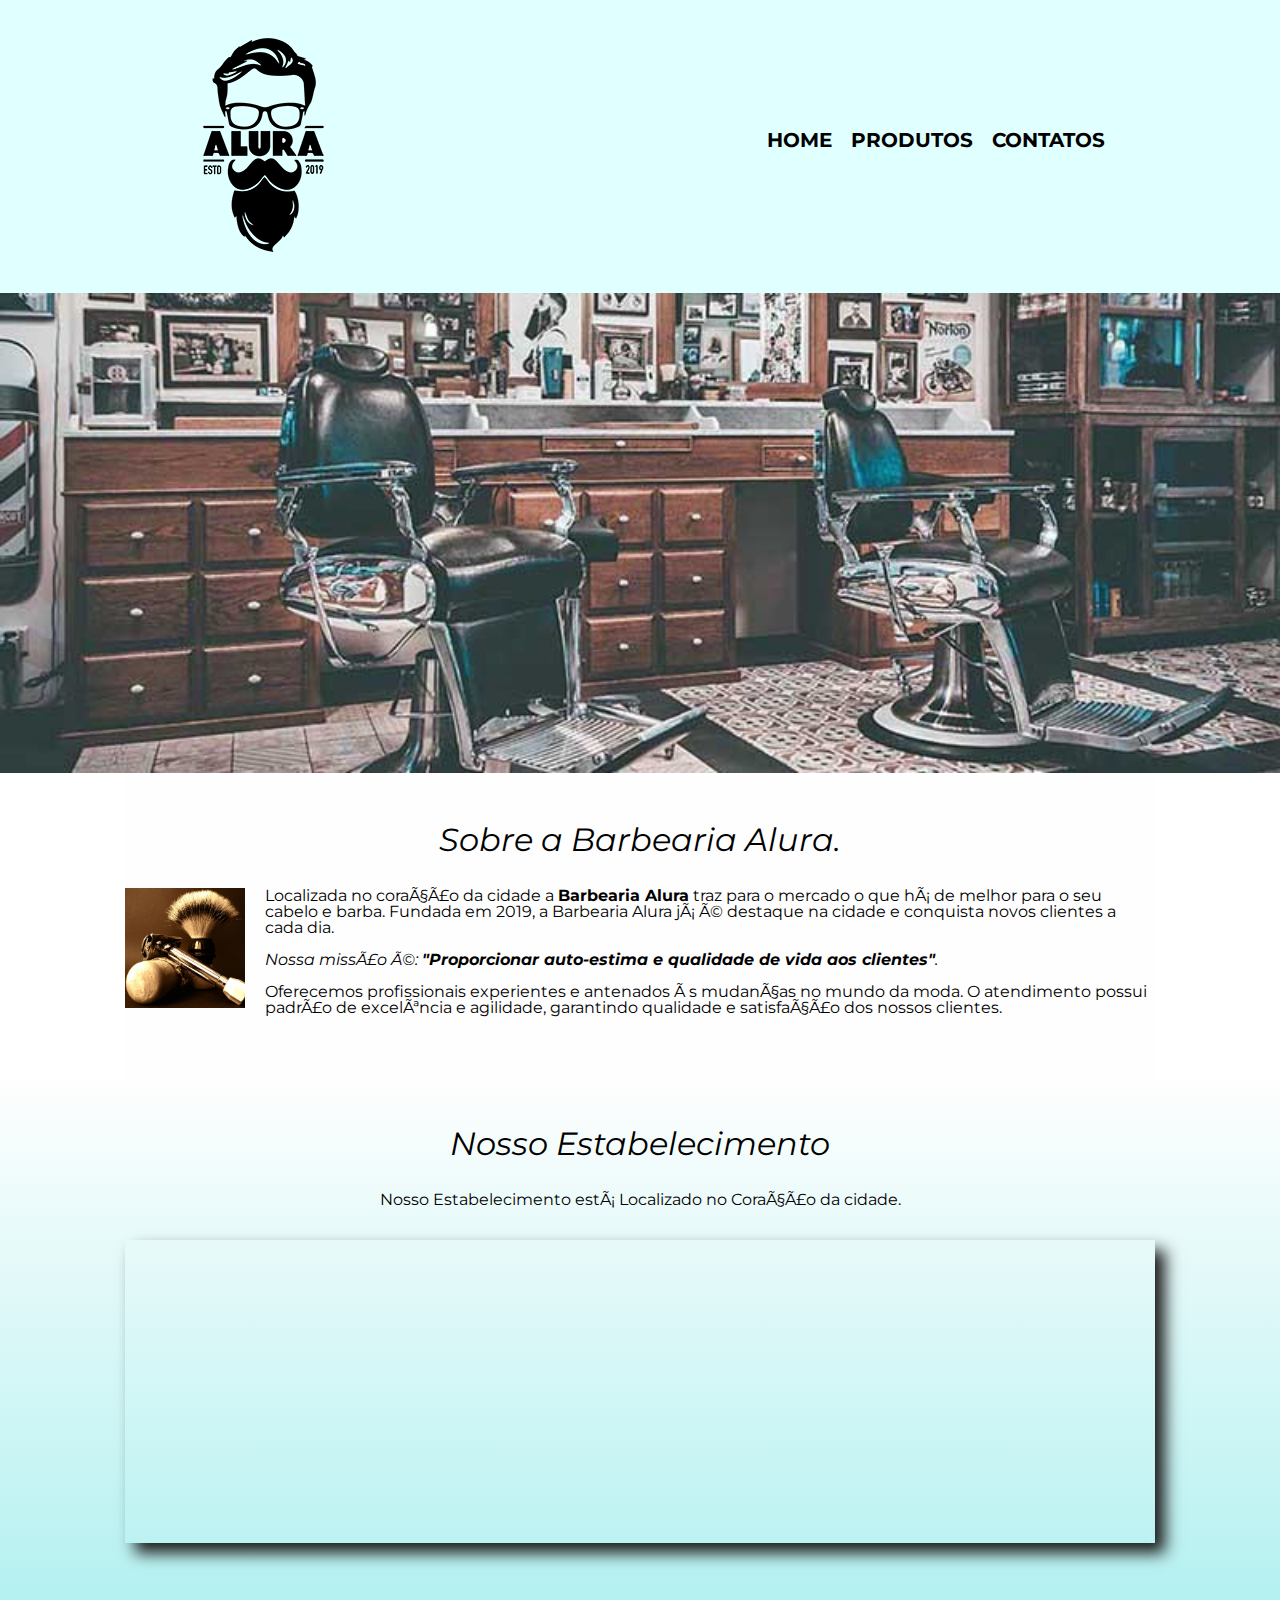
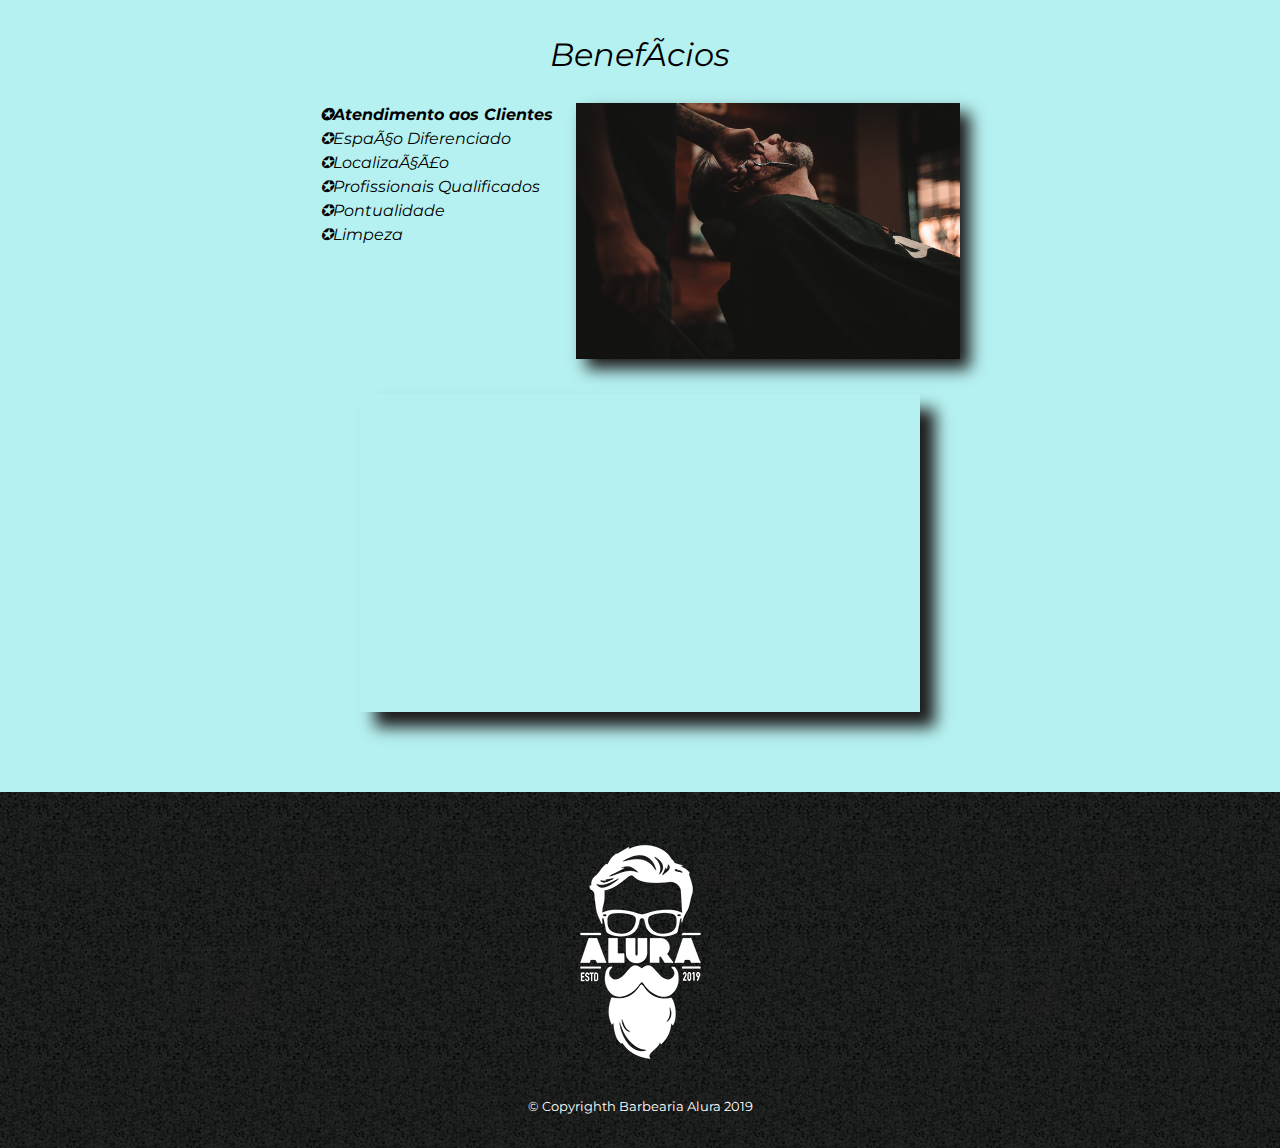
<file: index.html>
<!DOCTYPE html>
<html lang="pt-br">
    <head>
        <meta charset="UFT-8">
        <meta name="viewport" content="width=device-width, initial-scale=1.0">
        <title>Barbearia Alura</title>
        
        <link rel="stylesheet" href="reset.css">
        <link rel="stylesheet" href="style.css">
        <link href="https://fonts.googleapis.com/css?family=Montserrat&display=swap" rel="stylesheet">
       
    </head>

    <body>
        <header>
            <div class="caixa">
                <h1><img src="logo.png" alt="Logo da Barbearia Alura"></h1>

                    <nav>
                    <ul>
                        <li><a href="index.html">Home</a></li>
                        <li><a href="Produtos/produtos.html">Produtos</a></li>
                        <li><a href="Contato/contato.html">Contatos</a></li>
                    </ul>
                    </nav>
            </div>    
        </header>

            <img class="banner" src="banner.jpg">

            <main>

                <section class="principal">
                <h2 class="titulo-principal">Sobre a Barbearia Alura.</h2>
                
                <img src="utensilios.jpg" class="utensilios" alt="Utensilios de um Barbeiro">

                <p >Localizada no coração da cidade a <strong>Barbearia Alura</strong> traz para o mercado o que há de melhor para o seu cabelo e barba. Fundada em 2019, a Barbearia Alura já é destaque na cidade 
        e conquista novos clientes a cada dia.</p>

                <p id="missao"><em> Nossa missão é: <strong>"Proporcionar auto-estima e qualidade de vida aos clientes"</strong>.</em></p>

                <p>Oferecemos profissionais experientes e antenados às mudanças no mundo da moda. O atendimento possui padrão de excelência e agilidade, garantindo qualidade 
        e satisfação dos nossos clientes.</p>
                </section>

                <section class="mapa">
                    <h3 class="titulo-principal">Nosso Estabelecimento</h3>
                    <p>Nosso Estabelecimento está Localizado no Coração da cidade.</p>

                    <div class="mapa-conteudo">
                        <iframe src="https://www.google.com/maps/embed?pb=!1m18!1m12!1m3!1d3657.1066935141293!2d-46.65391084890365!3d-23.564611267523468!2m3!1f0!2f0!3f0!3m2!1i1024!2i768!4f13.1!3m3!1m2!1s0x94ce59541c6c79c3%3A0x36b90a85f0f8cb33!2sGrupo%20Alura!5e0!3m2!1spt-BR!2sbr!4v1666268503360!5m2!1spt-BR!2sbr" width="100%" height="300" style="border:0;" allowfullscreen="" loading="lazy" referrerpolicy="no-referrer-when-downgrade"></iframe>
                    </div>

                </section>

                <section class="beneficios">
                <h3 class="titulo-principal">Benefícios</h3>
                
                <div class="conteudo-beneficio">
                    <ul class="lista-beneficio">
                        <li class="itens">Atendimento aos Clientes</li>
                        <li class="itens">Espaço Diferenciado</li>
                        <li class="itens">Localização</li>
                        <li class="itens">Profissionais Qualificados</li>
                        <li class="itens">Pontualidade</li>
                        <li class="itens">Limpeza</li>
                    </ul><img src="beneficios.jpg" class="imagem-beneficios">
                 </div>

                <div class="video">
                    <iframe width="560" height="315" src="https://www.youtube.com/embed/6bH1SDxubQ4" title="YouTube video player" frameborder="0" allow="accelerometer; autoplay; clipboard-write; encrypted-media; gyroscope; picture-in-picture" allowfullscreen></iframe>
                </div>    

                </section>    
         </main>
        
        <footer>
            <img src="logo-branco.png" alt="Logo da Barbearia Alura">
            <p class="copyrigth">&copy; Copyrighth Barbearia Alura 2019</p>
        </footer>

    </body>
    
   
</html>
</file>
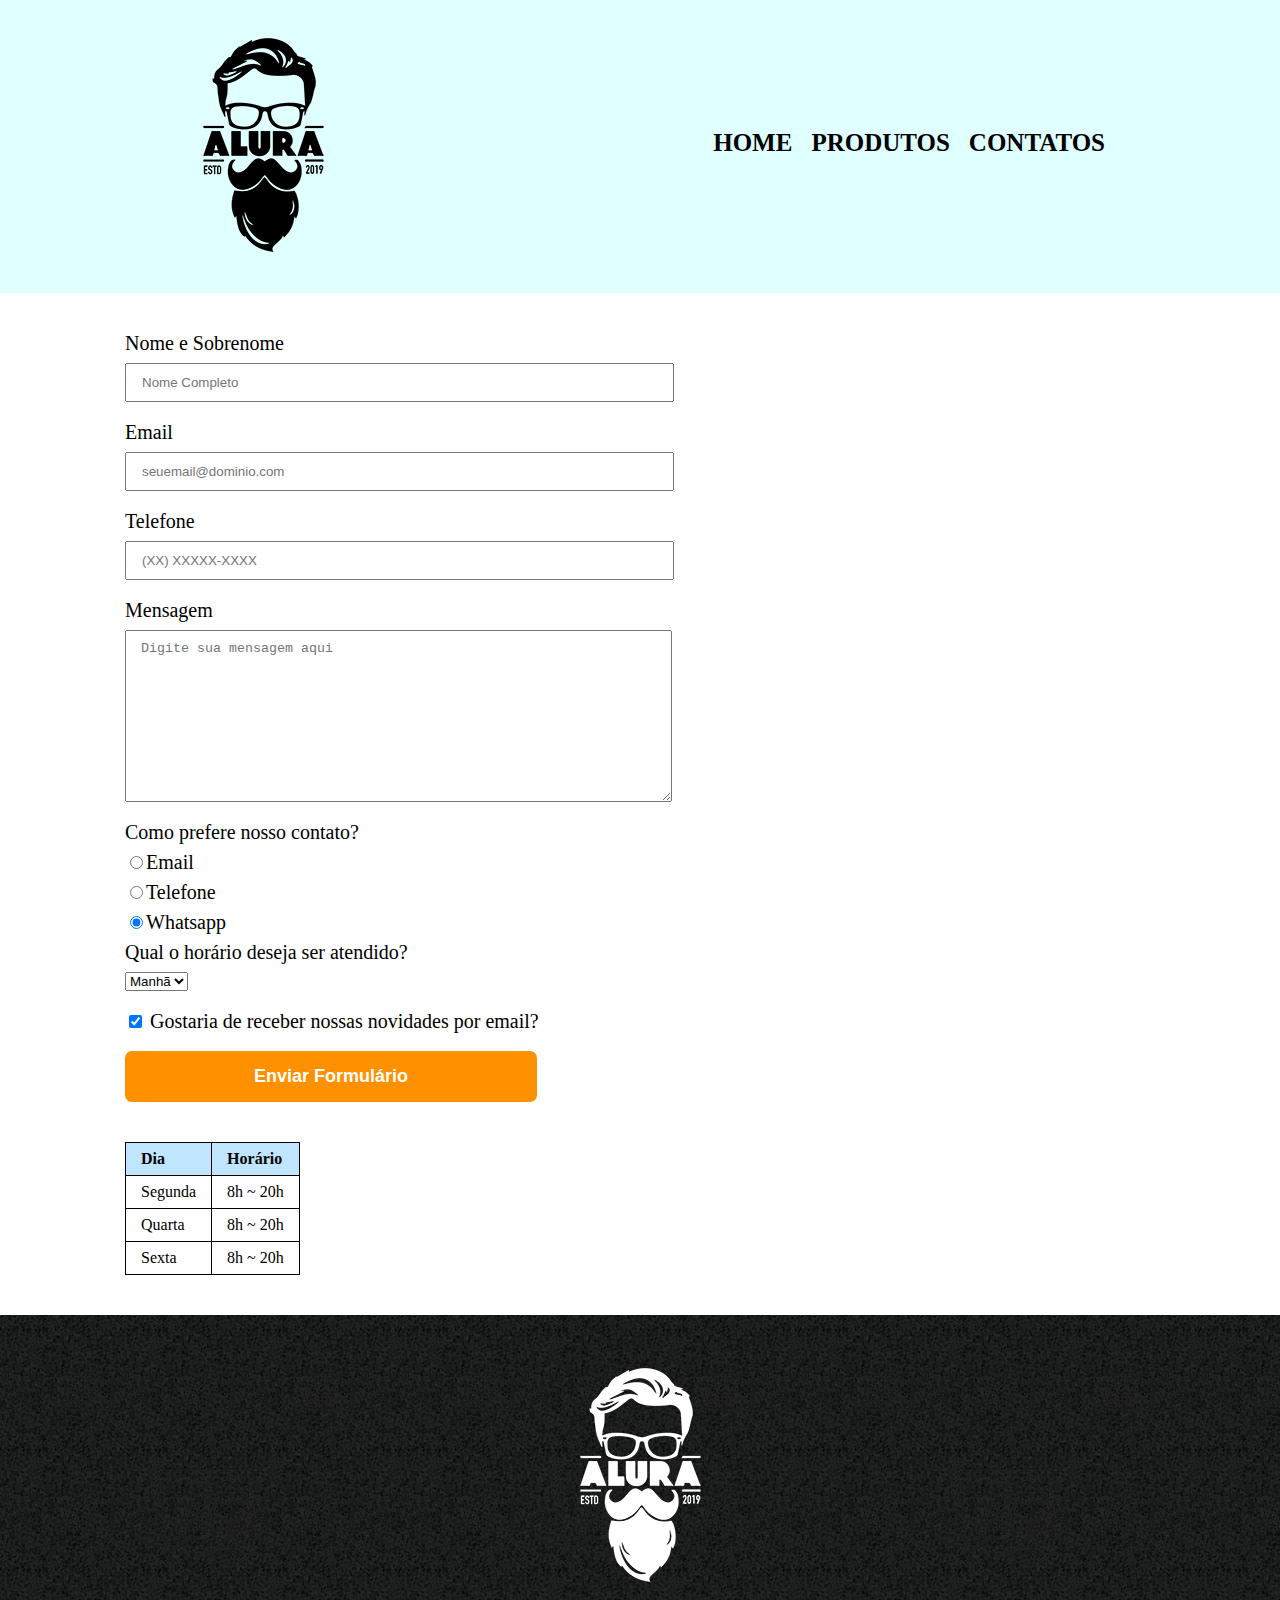
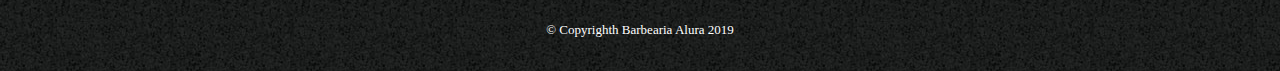
<file: Contato/contato.html>
<!DOCTYPE html>
<html>
    <head>
        <meta charset="UTF-8">
        <meta name="viewport" content="width=device-width", initial-scale="1.0">
        <title> Contato - Barbearia Alura</title>

        <link rel="stylesheet" href="reset.css">
        <link rel="stylesheet" href="style.css">
    </head>  
    <body>
        <header>
            <div class="caixa">
                <h1><img src="logo.png" alt="Logo da Barbearia Alura"></h1>

                    <nav>
                    <ul>
                        <li><a href="index.html">Home</a></li>
                        <li><a href="produtos.html">Produtos</a></li>
                        <li><a href="contatos.html">Contatos</a></li>
                    </ul>
                    </nav>
            </div>    
        </header>

        <main>
            <form>
                <label for="nomesobrenome">Nome e Sobrenome</label>
                <input form="text" id="nomesobrenome" class="input-padrao" required placeholder="Nome Completo">

                <label for="email">Email</label>
                <input type="email" id="email" class="input-padrao" required placeholder="seuemail@dominio.com">
                
                <label for="telefone">Telefone</label>
                <input type="tel" id="telefone" class="input-padrao" required placeholder="(XX) XXXXX-XXXX">

                <label for="mensagem">Mensagem</label>
                <textarea cols="60" rows="10" id="mensagem" class="input-padrao" required placeholder="Digite sua mensagem aqui"></textarea> 

                <fieldset>
                    <legend>Como prefere nosso contato?</legend>
                    <label for="radio-email"><input type="radio" name="contato" value="email" id="radio-email">Email</label>                    

                    <label for="radio-telefone"><input type="radio"  name="contato" value="telefone" id="radio-telefone">Telefone</label>                    

                    <label for="radio-whatsapp"><input type="radio" name="contato" value="whatsapp" id="radio-whatsapp" checked>Whatsapp</label>                
                </fieldset>

                <fieldset>
                    <legend>Qual o horário deseja ser atendido?</legend>
                    <select>
                        <option>Manhã</option>
                        <option>Tarde</option>
                        <option>Noite</option>
                    </select>
                </fieldset>

                <label class="checkbox"><input type="checkbox" checked> Gostaria de receber nossas novidades por email?</label>

                <input type="submit" value="Enviar Formulário" class="enviar">
            </form>

            <table>
                <thead>
                    <tr>
                        <td>Dia</td>
                        <td>Horário</td>
                    </tr>
                 </thead>
                 <tbody>
                    <tr>
                        <td>Segunda</td>
                        <td>8h ~ 20h</td>
                    </tr>
                    <tr>
                        <td>Quarta</td>
                        <td>8h ~ 20h</td>
                    </tr>
                    <tr>
                        <td>Sexta</td>
                        <td>8h ~ 20h</td>
                    </tr>
                </tbody>
            </table>

        </main>

        <footer>
            <img src="logo-branco.png" alt="Logo da Barbearia Alura">
            <p class="copyrigth">&copy; Copyrighth Barbearia Alura 2019</p>
        </footer>
    </body> 
</html>
</file>
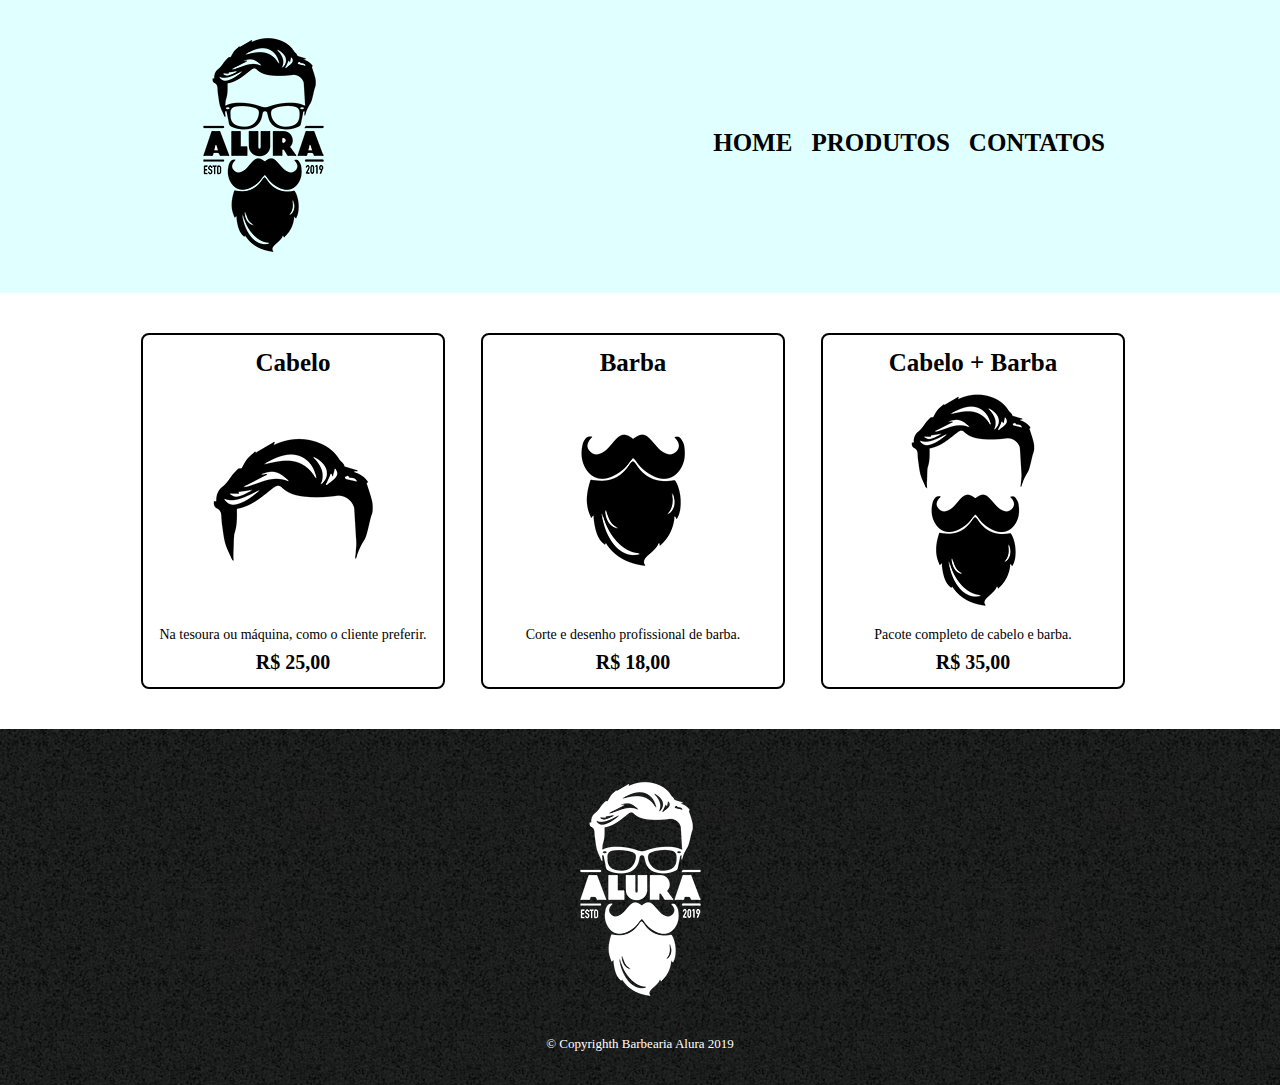
<file: Produtos/produtos.html>
<!DOCTYPE html>
<html>
    <head>
        <meta charset="UTF-8">
        <meta name="viewport" content="width=device-width, initial-scale=1.0">
        <title> Produtos - Barbearia Alura</title>

        <link rel="stylesheet" href="reset.css">
        <link rel="stylesheet" href="style.css">
    </head>  
    <body>
        <header>
            <div class="caixa">
                <h1><img src="logo.png"></h1>

                    <nav>
                    <ul>
                        <li><a href="index.html">Home</a></li>
                        <li><a href="produtos.html">Produtos</a></li>
                        <li><a href="contatos.html">Contatos</a></li>
                    </ul>
                    </nav>
            </div>    
        </header>

        <main>
            <ul class="produtos">
                <li><h2>Cabelo</h2>
                    <img src="cabelo.jpg">
                    <p class="produto-descricao">Na tesoura ou máquina, como o cliente preferir.</p>
                    <p class="produto-preco">R$ 25,00</p>
                </li>
                <li><h2>Barba</h2>
                    <img src="barba.jpg">
                    <p class="produto-descricao">Corte e desenho profissional de barba.</p>
                    <p class="produto-preco">R$ 18,00</p>
                </li>
                <li><h2>Cabelo + Barba</h2>
                    <img src="cabelo+barba.jpg">
                    <p class="produto-descricao">Pacote completo de cabelo e barba.</p>
                    <p class="produto-preco">R$ 35,00</p>
                </li>
             </ul>
        </main>

        <footer>
            <img src="logo-branco.png">
            <p class="copyrigth">&copy; Copyrighth Barbearia Alura 2019</p>
        </footer>
    </body> 
</html>
</file>
<file: style.css>
body {
    font-family: 'Montserrat', sans-serif;
}

header {
    background: #E0FFFF;
    padding: 20px 0;
}

.caixa {
    position: relative;
    width: 930px;
    margin: 0 auto;
}

nav {
    position: absolute;
    top: 110px;
    right: 0;
}

nav li {
    display: inline;
    margin: 0 0 0 15px;
}

nav a {
    text-transform: uppercase;
    color: black;
    font-weight: bold;
    font-size: 20px;
    text-decoration: none;
}

nav a:hover {
    color: red;
    text-decoration: underline;
}

.produtos {
    width: 1040px;
    margin: 0 auto;
    padding: 40px 0;
}

.produtos li {
    display: inline-block;
    text-align: center;
    width: 27%;
    vertical-align: top;
    margin: 0 1.5%;
    padding: 15px 10px;
    border: 2px solid #000000;
    border-radius: 8px;
}

.produtos li:hover {
    border-color: red;
}

.produtos li:active {
    border-color: yellowgreen;    
}

.produtos li:hover h2 {
    font-size: 35px;
}

.produtos h2 {
    font-size: 25px;
    font-weight: bold;
}

.produto-descricao {
    font-size: 14px;
    
}

.produto-preco {
    font-size: 20px;
    font-weight: bold;
    margin-top: 10px;
}

footer {
    text-align: center;
    background: url("bg.jpg");
    padding: 35px 0;
}

.copyrigth {
    color: #FFFFFF;
    font-size: 13px;
    margin: 20px 0 0;
}

main {
    
}

form {
    margin: 40px 0;
    
}

form label, form legend {
    display: block;
    font-size: 20px;
    margin: 0 0 10px;
}

.input-padrao {
    display: block;
    margin: 0 0 20px;
    padding: 10px 15px;
    width: 50%;
}

.checkbox {
    margin: 20px 0;
}

.enviar {
    width: 40%;
    padding: 15px 0;
    background: rgb(255, 145, 0);
    color: white;
    font-weight: bold;
    border: none;
    border-radius: 7px;
    font-size: 18px;
    transition: 2s; all;
    cursor: pointer;
}

.enviar:hover {
    background: rgb(4, 240, 240);
    transform: scale(1.2);
}

table {
    margin: 20px 0 40px;
}

thead {
    background: rgb(182, 241, 241);
    color: black;
    font-weight: bold;
}

td, th   {
    border: 1px solid #000000;
    padding: 8px 15px;
}

.banner {
    width: 100%;
}

.titulo-principal {
    text-align: center;
    font-size: 2em;
    font-style: italic;
    margin: 0 0 1em;
    clear: left;
}

.principal {
    padding: 3em 0;
    background: #fefefe;
    width: 1030px;
    margin: 0 auto;
}

.principal p { 
    margin: 0 0 1em;
}

.principal em {
    font-style: italic;
}

.principal strong {
    font-weight: bold;
}

.mapa {
    padding: 3em 0;
    background: linear-gradient(#fefefe, rgb(182, 241, 241));
    
}

.mapa-conteudo {
    width: 1030px;
    margin: 0 auto;
    box-shadow: 10px 10px 15px #1d1b1b;
}

.mapa-conteudo:hover {
    opacity: 0.6;
}

.mapa p {
    margin: 0 0 2em;
    text-align: center;
}

.beneficios {
    padding: 3em 0;
    background: rgb(182, 241, 241);
}

.itens {
    line-height: 1.5;
    font-style: italic;
}

.itens:first-child {
    font-weight: bold;
}

.itens:before {
    content: "✪";
}

.utensilios {
    width: 120px;
    float: left;
    margin: 0 20px 20px 0;
}

.conteudo-beneficio {
    width: 640px;   
    margin: 0 auto;
}

.lista-beneficio {
    width: 40%;
    display: inline-block;
    vertical-align: top;
} 

.imagem-beneficios {
    width: 60%;
    box-shadow: 10px 10px 15px #1d1b1b;
  
}

.imagem-beneficios:hover {
    opacity: 0.7;
}

.video {
    width: 560px;
    margin: 2em auto;
    box-shadow: 15px 15px 15px #1d1b1b;

}

.video:hover {
    opacity: 0.6;
}

@media screen and (max-width: 480px) {
    .caixa, .principal, .conteudo-beneficio, .mapa-conteudo, .video {
        width: auto;
    }

    h1 {
        text-align: center;
    }

    nav {
        position: static;
        font-size: 20px;
        
    }

    .lista-beneficio, .imagem-beneficios {
        width: 100%;
    }

    .produtos {
        width: auto;
        
    }

    .produtos li {
        width: 80%;
        margin: 5px 25px;
        display: block;
    }
}
</file>
<file: Contato/style.css>
header {
    background: #E0FFFF;
    padding: 20px 0;
}

.caixa {
    position: relative;
    width: 930px;
    margin: 0 auto;
}

nav {
    position: absolute;
    top: 110px;
    right: 0;
}

nav li {
    display: inline;
    margin: 0 0 0 15px;
}

nav a {
    text-transform: uppercase;
    color: black;
    font-weight: bold;
    font-size: 25px;
    text-decoration: none;
}

nav a:hover {
    color: red;
    text-decoration: underline;
}

.produtos {
    width: 1040px;
    margin: 0 auto;
    padding: 40px 0;
}

.produtos li {
    display: inline-block;
    text-align: center;
    width: 27%;
    vertical-align: top;
    margin: 0 1.5%;
    padding: 15px 10px;
    border: 2px solid #000000;
    border-radius: 8px;
}

.produtos li:hover {
    border-color: red;
}

.produtos li:active {
    border-color: yellowgreen;    
}

.produtos li:hover h2 {
    font-size: 35px;
}

.produtos h2 {
    font-size: 25px;
    font-weight: bold;
}

.produto-descricao {
    font-size: 14px;
    
}

.produto-preco {
    font-size: 20px;
    font-weight: bold;
    margin-top: 10px;
}

footer {
    text-align: center;
    background: url("bg.jpg");
    padding: 35px 0;
}

.copyrigth {
    color: #FFFFFF;
    font-size: 13px;
    margin: 20px 0 0;
}

main {
    width: 1030px;
    margin: 0 auto;
}

form {
    margin: 40px 0;
    
}

form label, form legend {
    display: block;
    font-size: 20px;
    margin: 0 0 10px;
}

.input-padrao {
    display: block;
    margin: 0 0 20px;
    padding: 10px 15px;
    width: 50%;
}

.checkbox {
    margin: 20px 0;
}

.enviar {
    width: 40%;
    padding: 15px 0;
    background: rgb(255, 145, 0);
    color: white;
    font-weight: bold;
    border: none;
    border-radius: 7px;
    font-size: 18px;
    transition: 2s; all;
    cursor: pointer;
}

.enviar:hover {
    background: rgb(4, 240, 240);
    transform: scale(1.2);
}

table {
    margin: 20px 0 40px;
}

thead {
    background: rgb(192, 230, 255);
    color: black;
    font-weight: bold;
}

td, th   {
    border: 1px solid #000000;
    padding: 8px 15px;
}

.banner {
    width: 100%;
}

@media screen and (max-width: 480px) {
    .caixa {
        width: 100%;
        text-align: center;
       
    }
    
    nav {
        position: static;
        
    }

    main {
        width: auto;
    }
   
}
</file>
<file: Produtos/style.css>
header {
    background: #E0FFFF;
    padding: 20px 0;
}

.caixa {
    position: relative;
    width: 930px;
    margin: 0 auto;
}

nav {
    position: absolute;
    top: 110px;
    right: 0;
}

nav li {
    display: inline;
    margin: 0 0 0 15px;
}

nav a {
    text-transform: uppercase;
    color: black;
    font-weight: bold;
    font-size: 25px;
    text-decoration: none;
}

nav a:hover {
    color: red;
    text-decoration: underline;
}

.produtos {
    width: 1040px;
    margin: 0 auto;
    padding: 40px 0;
}

.produtos li {
    display: inline-block;
    text-align: center;
    width: 27%;
    vertical-align: top;
    margin: 0 1.5%;
    padding: 15px 10px;
    border: 2px solid #000000;
    border-radius: 8px;
}

.produtos li:hover {
    border-color: red;
}

.produtos li:active {
    border-color: yellowgreen;    
}

.produtos li:hover h2 {
    font-size: 35px;
}

.produtos h2 {
    font-size: 25px;
    font-weight: bold;
}

.produto-descricao {
    font-size: 14px;
    
}

.produto-preco {
    font-size: 20px;
    font-weight: bold;
    margin-top: 10px;
}

footer {
    text-align: center;
    background: url("bg.jpg");
    padding: 35px 0;
}

.copyrigth {
    color: #FFFFFF;
    font-size: 13px;
    margin: 20px 0 0;
}

main {
    width: 1030px;
    margin: 0 auto;
}

form {
    margin: 40px 0;
}

form label {
    display: block;
}

form input {
    display: block;
}

@media screen and (max-width: 480px) { 
    .caixa {
        width: auto;
        font-size: 20px;
       
    }
    h1 {
        text-align: center;
        position: static;
               
    }
    nav {
        position: static;
                  
    }
    nav ul {
        font-size: 20px;
    }
    
    .produtos li {      
       margin: 7px 0;
       display: table;

    }
    
}
</file>
